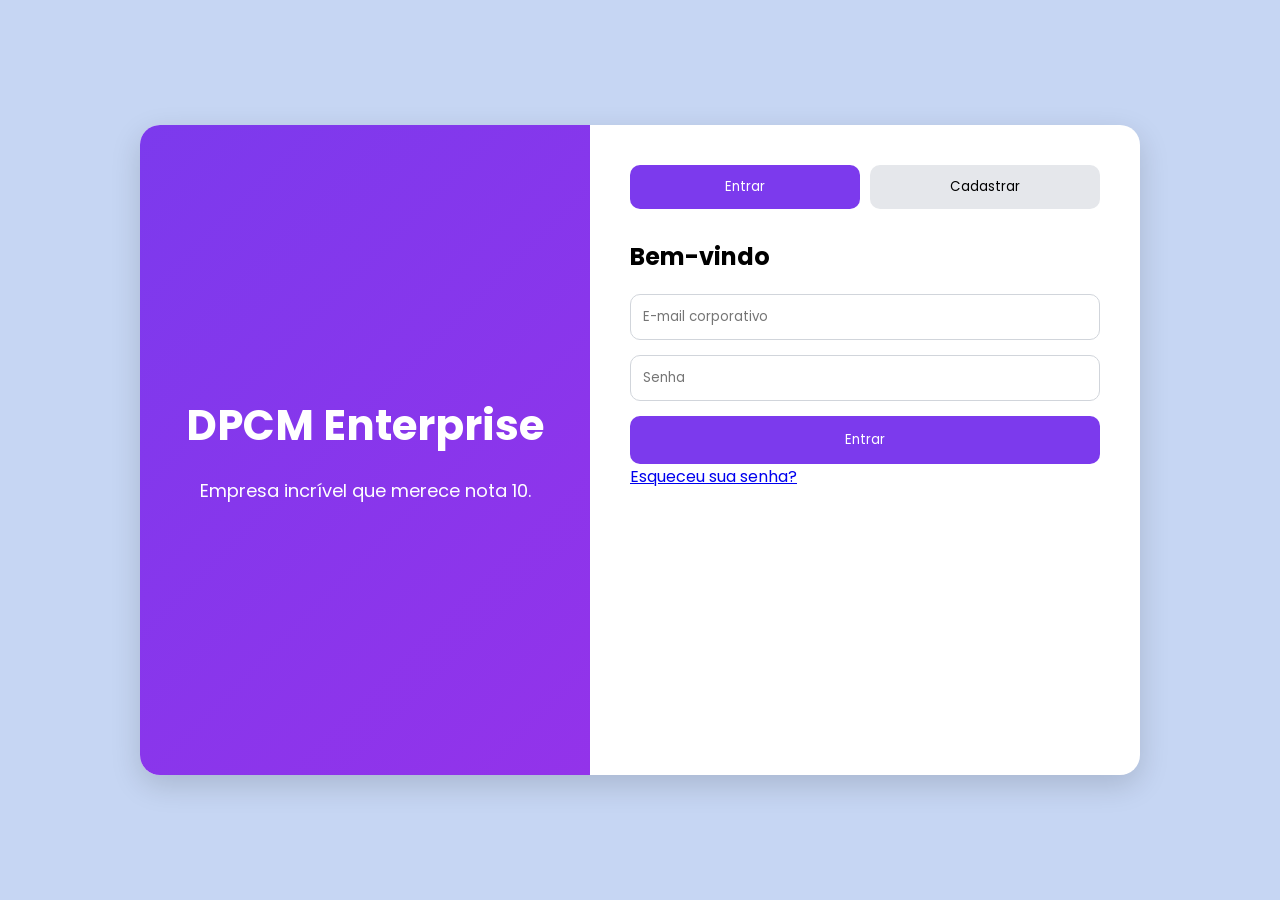
<file: Front-end/index.html>
<!DOCTYPE html>
<html lang="pt-BR">

<head>
    <meta charset="UTF-8">
    <meta name="viewport" content="width=device-width, initial-scale=1.0">
    <title>DCME</title>

    <link rel="stylesheet" href="css/login.css">

    <link href="https://fonts.googleapis.com/css2?family=Poppins:wght@300;400;500;600;700&display=swap"
        rel="stylesheet">
</head>

<body>

    <div class="container">

        <div class="left-panel">
            <h1>DPCM Enterprise</h1>

            <p>
                Empresa incrível que merece nota 10.
            </p>
        </div>

        <div class="right-panel">

            <div class="tabs">
                <button type="button" id="btnLogin" class="active">Entrar</button>
                <button type="button" id="btnCadastro">Cadastrar</button>
            </div>

            <!-- LOGIN -->

            <form id="loginForm">

                <h2>Bem-vindo</h2>

                <input type="email" id="loginEmail" placeholder="E-mail corporativo" required>

                <input type="password" id="loginSenha" placeholder="Senha" required>

                <button type="submit" class="main-btn">
                    Entrar
                </button>

                <a href="#">
                    Esqueceu sua senha?
                </a>
            </form>

            <!-- CADASTRO -->

            <form id="cadastroForm" class="hidden">

                <h2>Criar Conta</h2>

                <label for="tipoConta">Tipo de Conta</label>

                <select id="tipoConta" required>
                    <option value="pf">Pessoa Física</option>
                    <option value="pj">Pessoa Jurídica</option>
                </select>

                <input type="text" id="nome" placeholder="Nome Completo" required>

                <input type="email" id="email" placeholder="E-mail" required>

                <input type="text" id="telefone" maxlength="15" placeholder="(00) 00000-0000" required>

                <input type="text" id="cpf" maxlength="14" placeholder="000.000.000-00">

                <div id="cnpjField" class="hidden">

                    <input type="text" id="cnpj" maxlength="18" placeholder="00.000.000/0000-00">

                </div>

                <input type="date" id="nascimento" required>

                <select id="sexo" required>
                    <option>Masculino</option>
                    <option>Feminino</option>
                    <option>Outro</option>
                    <option>Prefiro não informar</option>
                </select>

                <select id="cargo" required>
                    <option value="">Cargo</option>
                    <option>Funcionário</option>
                    <option>RH</option>
                    <option>Gerente</option>
                </select>

                <input type="password" id="senha" placeholder="Senha" required>

                <input type="password" id="confirmarSenha" placeholder="Confirmar Senha" required>

                <button type="submit" class="main-btn">
                    Cadastrar
                </button>

            </form>

        </div>

    </div>

    </div>

    <script src="js/login.js"></script>

</body>

</html>
</file>
<file: Front-end/css/login.css>
*{
    margin:0;
    padding:0;
    box-sizing:border-box;
    font-family:'Poppins', sans-serif;
}

body{
    min-height:100vh;
    display:flex;
    justify-content:center;
    align-items:center;
    background:#c6d6f3;
}

.container{
    width:1000px;
    height:650px;
    background:#ffffff;
    border-radius:20px;
    overflow:hidden;
    display:flex;
    box-shadow:0 10px 30px rgba(0,0,0,0.15);
    
}

.left-panel{
    
    width:45%;
    background:linear-gradient(
        135deg,
        #7c3aed,
        #9333ea
    );

    color:white;

    display:flex;
    flex-direction:column;
    justify-content:center;
    align-items:center;

    text-align:center;
    padding:40px;
}

.left-panel h1{
    font-size:42px;
    margin-bottom:20px;
}

.left-panel p{
    font-size:18px;
    line-height:1.6;
}

.right-panel{
    width:55%;
    padding:40px;
    overflow-y:auto;
    scrollbar-width: none;
}

.tabs{
    display:flex;
    gap:10px;
    margin-bottom:30px;
}

.tabs button{
    flex:1;
    padding:12px;
    border:none;
    cursor:pointer;
    border-radius:10px;
    background:#e5e7eb;
    transition: 0.5s;
}

.tabs .active{
    background:#7c3aed;
    color:white;
}

form{
    display:flex;
    flex-direction:column;
}

form h2{
    margin-bottom:20px;
}

input,
select{
    margin-bottom:15px;
    padding:12px;
    border:1px solid #d1d5db;
    border-radius:10px;
}

.main-btn{
    background:#7c3aed;
    color:white;
    border:none;
    padding:14px;
    border-radius:10px;
    cursor:pointer;
    transition:.3s;
}

.main-btn:hover{
    opacity:0.9;
}

.hidden{
    display:none;
}
</file>
